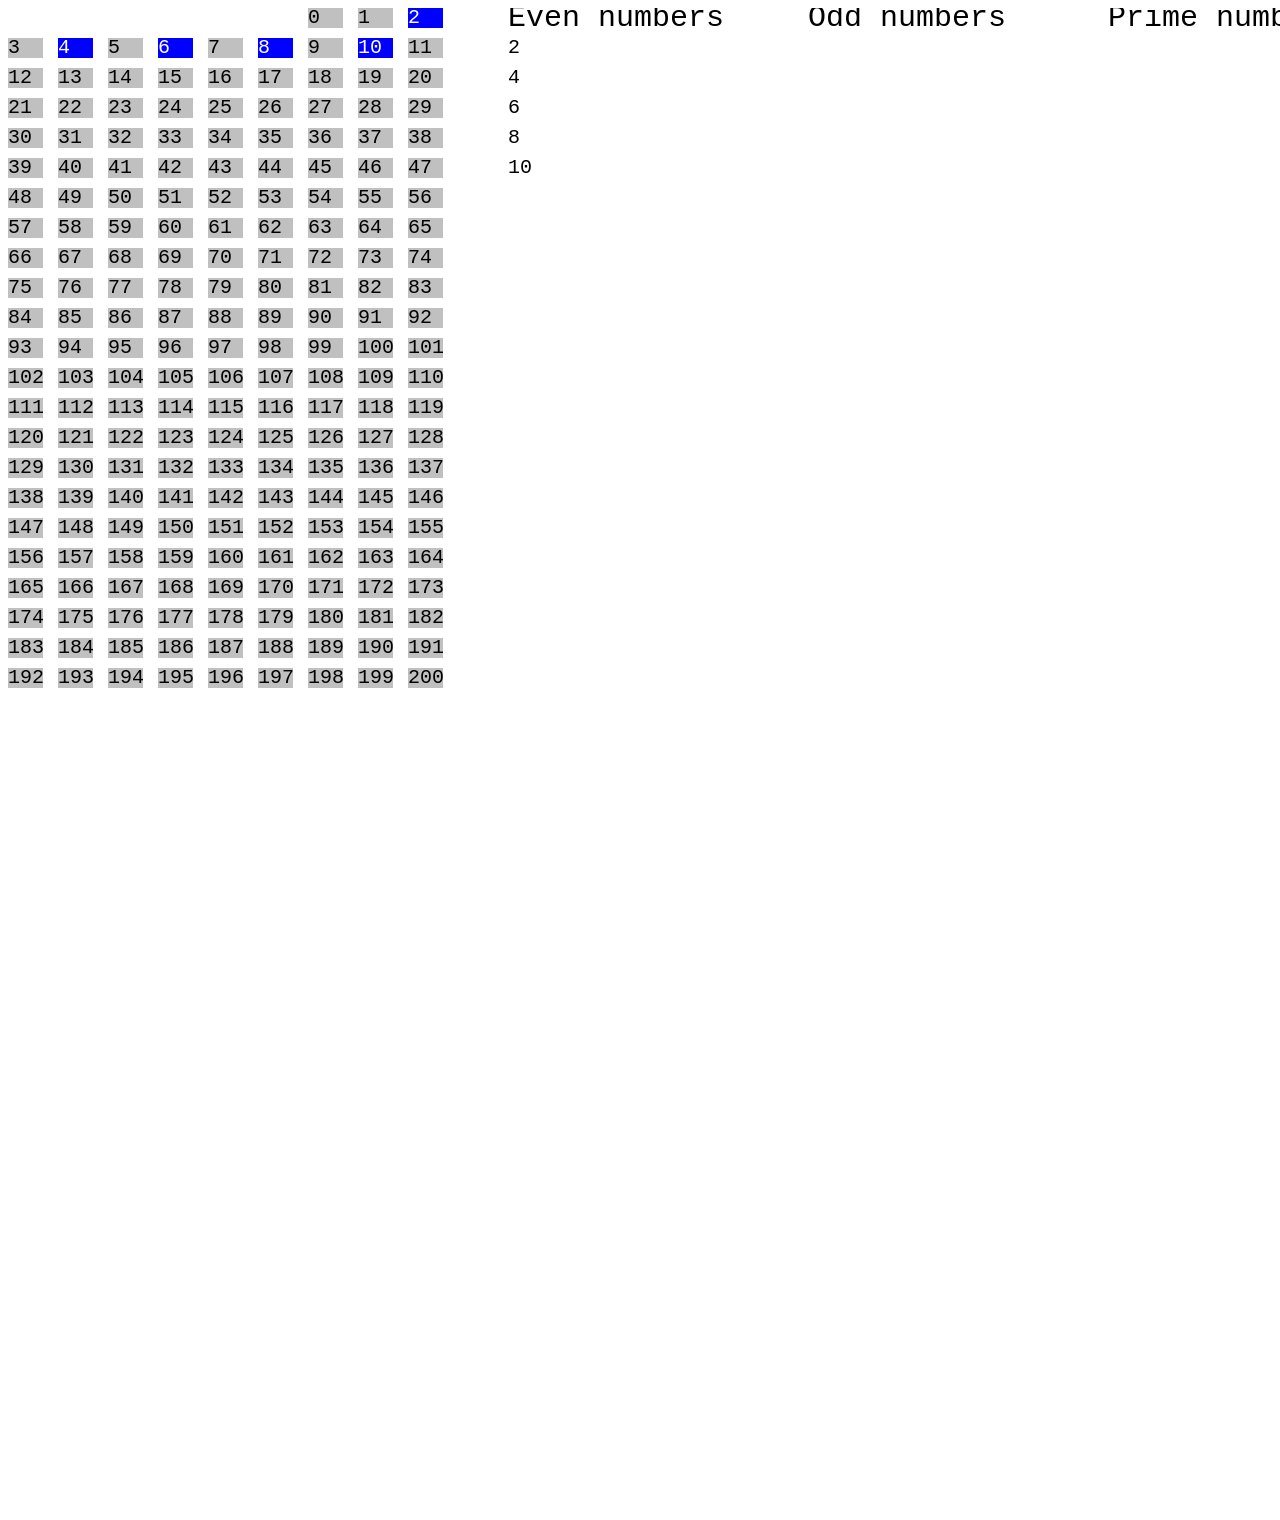
<file: g0.html>
<!DOCTYPE html>
	<head>
		<title>
		</title>
	</head>
		<body>
			<canvas id = "Canvas" width = "1500" height = "1500"></canvas>
			
			<script>
		
				var canvas = document.getElementById("Canvas"); 
				var ctx = canvas.getContext("2d");
				
				var Block = function(value,y,x)
				{
				this.value = value;
				this.check;
				this.ypost = y ;
				this.xpost = x;
				this.col ="silver";
				this.textcol = "black";
				}
				Block.prototype.draw = function ()
				{		
				ctx.fillStyle = this.col;
				ctx.fillRect(this.xpost,this.ypost,35,20)	
				}
				Block.prototype.write = function ()
				{
				ctx.font = "20px Courier";
				ctx.fillStyle = this.textcol; 
				ctx.textAlign = "middle"; 
				 ctx.textBaseline = "top"; 
				ctx.fillText(this.value,this.xpost,this.ypost);
				}
				Block.prototype.move = function(step)
				{
				this.value++
				var i = 0;
				
				
				if(this.xpost == 400)
				{
				this.xpost = 0;
				this.ypost += 30;
				}
				else
				{
				this.xpost += step;
				}
				}
				var Highlight = function(value,y,x)
				{
				this.value = value = -1;
				this.ypost = y;
				this.xpost = x;
				this.col = "silver";
				this.textcol = "black";
				this.even = [];
				this.odd = [];
				this.prime = [];
				}
				var z = 0;
				var v = 800;
				var z1 = 0;
				var v1 = 500;
				var vp = 1100;
				var zp = 0;
				var e = 0;
				var pcheck = function(b)
				{ if((b%2 != 0 &&  b%3 != 0 && b%5 != 0 && b%7 !=0 &&  b%11 != 0 &&  b%13 != 0 &&  b%17 !=0 && b != 1) ||( b ==3  || b == 2  || b ==5 || b ==7 || b ==11 || b ==13 || b == 17 ) )
				{return 1}
				else
				{return 0}
				};
				Highlight.prototype.draw = function ()
				{
				this.value++;
				if(this.value > 200)
				{e++;
				this.value = 0;
				this.xpost = 300;
				this.ypost = 0;				
				};
				i = this.value;
				this.check = this.value%2;
				if(e == 0)
				{
				if(this.check == 0 && this.value != 0  )
				{
				z1+=30;
				if(z1 == 690)
				{
				v1+=50;
				z1= 30;
				}				
				this.col = "blue";
				this.textcol = "white";
				this.even[i] = new Block(i,z1,v1);
				this.even[i].write();
				this.even[i].move(50);
				}
				
				else 
				{this.col = "silver";this.textcol= "black" ;}
				}
				 else if (e == 1)
				{
				 if (this.value == 0 && pcheck(this.value) ==0)
				{
				this.col = "silver";this.textcol = "black" ;
				}
				else if ( this.check == 0 && this.value !=2)
				{this.col = "blue";this.textcol = "white"}
				else if( this.check != 0)
				{
				z+=30;
				if(z == 690)
				{
				v+=50;
				z= 30;
				}
				
				this.textcol = "black";
				if(pcheck(this.value) == 1){
				zp+=30;
				if(zp == 690)
				{
				vp+=50;
				zp= 30;
				}
				this.col = "Red";
				this.textcol = "white";
				this.prime[i] = new Block(i,zp,vp);
				this.prime[i].write();
				this.prime[i].move(50);
				}
				else{this.col = "yellow";}
				this.odd[i] = new Block(i,z,v);
				this.odd[i].write();				
				this.odd[i].move(50);
				
				}
				else if(pcheck(this.value) == 1)
				{
				zp+=30;
				if(zp == 690)
				{
				vp+=50;
				zp= 30;
				}
				this.col = "Red";
				this.textcol = "white";
				this.prime[i] = new Block(i,zp,vp);
				this.prime[i].write();
				this.prime[i].move(50);
				}
				}
				
				ctx.fillStyle = this.col;
				ctx.fillRect(this.xpost,this.ypost,35,20)
				}
				
				Highlight.prototype.write = function ()
				{
				ctx.font = "20px Courier";
				ctx.fillStyle = this.textcol; 
				ctx.textAlign = "middle"; 
				 ctx.textBaseline = "top"; 
				ctx.fillText(this.value,this.xpost,this.ypost);
				
				
				
				}
				Highlight.prototype.move = function(step)
				{
				
				var i = 0;
				
				if(this.xpost < 400)
				{
				this.xpost += step;
				}
				else
				{
				this.xpost = 0;
				this.ypost += 30;
				}
				}

				
				var Ehead = function()
				{
				ctx.font = "30px Courier";
				ctx.fillStyle = this.textcol; 
				ctx.textAlign = "middle"; 
				 ctx.textBaseline = "middle"; 
				ctx.fillText("Even numbers",500,10);
				}
				var Phead = function()
				{
				ctx.font = "30px Courier";
				ctx.fillStyle = this.textcol; 
				ctx.textAlign = "middle"; 
				 ctx.textBaseline = "middle"; 
				ctx.fillText("Prime numbers",1100,10);
				}
				var ohead = function()
				{
				ctx.font = "30px Courier";
				ctx.fillStyle = this.textcol; 
				ctx.textAlign = "middle"; 
				 ctx.textBaseline = "middle"; 
				ctx.fillText("Odd numbers",800,10);
				}
				Ehead();
				ohead();
				Phead();
				
				
				
				
				
				
				
						
					var cells = new Block(0,0,300);

					var stop = function(s,f)
					{
						if (s > 200){clearInterval(f);};
					}
					var c = 0;
					var poput = function()
					{
					c++;
					cells.draw();
					cells.write();
					cells.move(50);
					stop(c,print);				
					}
					
				var  print =  setInterval(poput,5)	
				
				var h = new Highlight(0,0,300);
				var c2 = 0
				var a = 0;
				var poput2 = function()
					{
					for(i = 0;i < 1;i++){ 
					c2++;
					h.draw();
					h.write();
					h.move(50);
					stop(c2,ht);
					if(c2 == 200 && a<1)
					{c2 = 0 ;a++};
					}};
				var  ht = setInterval(poput2,100)
				print();
				ht();
						
					
			
					
			</script>
		</body>
</html>
</file>
